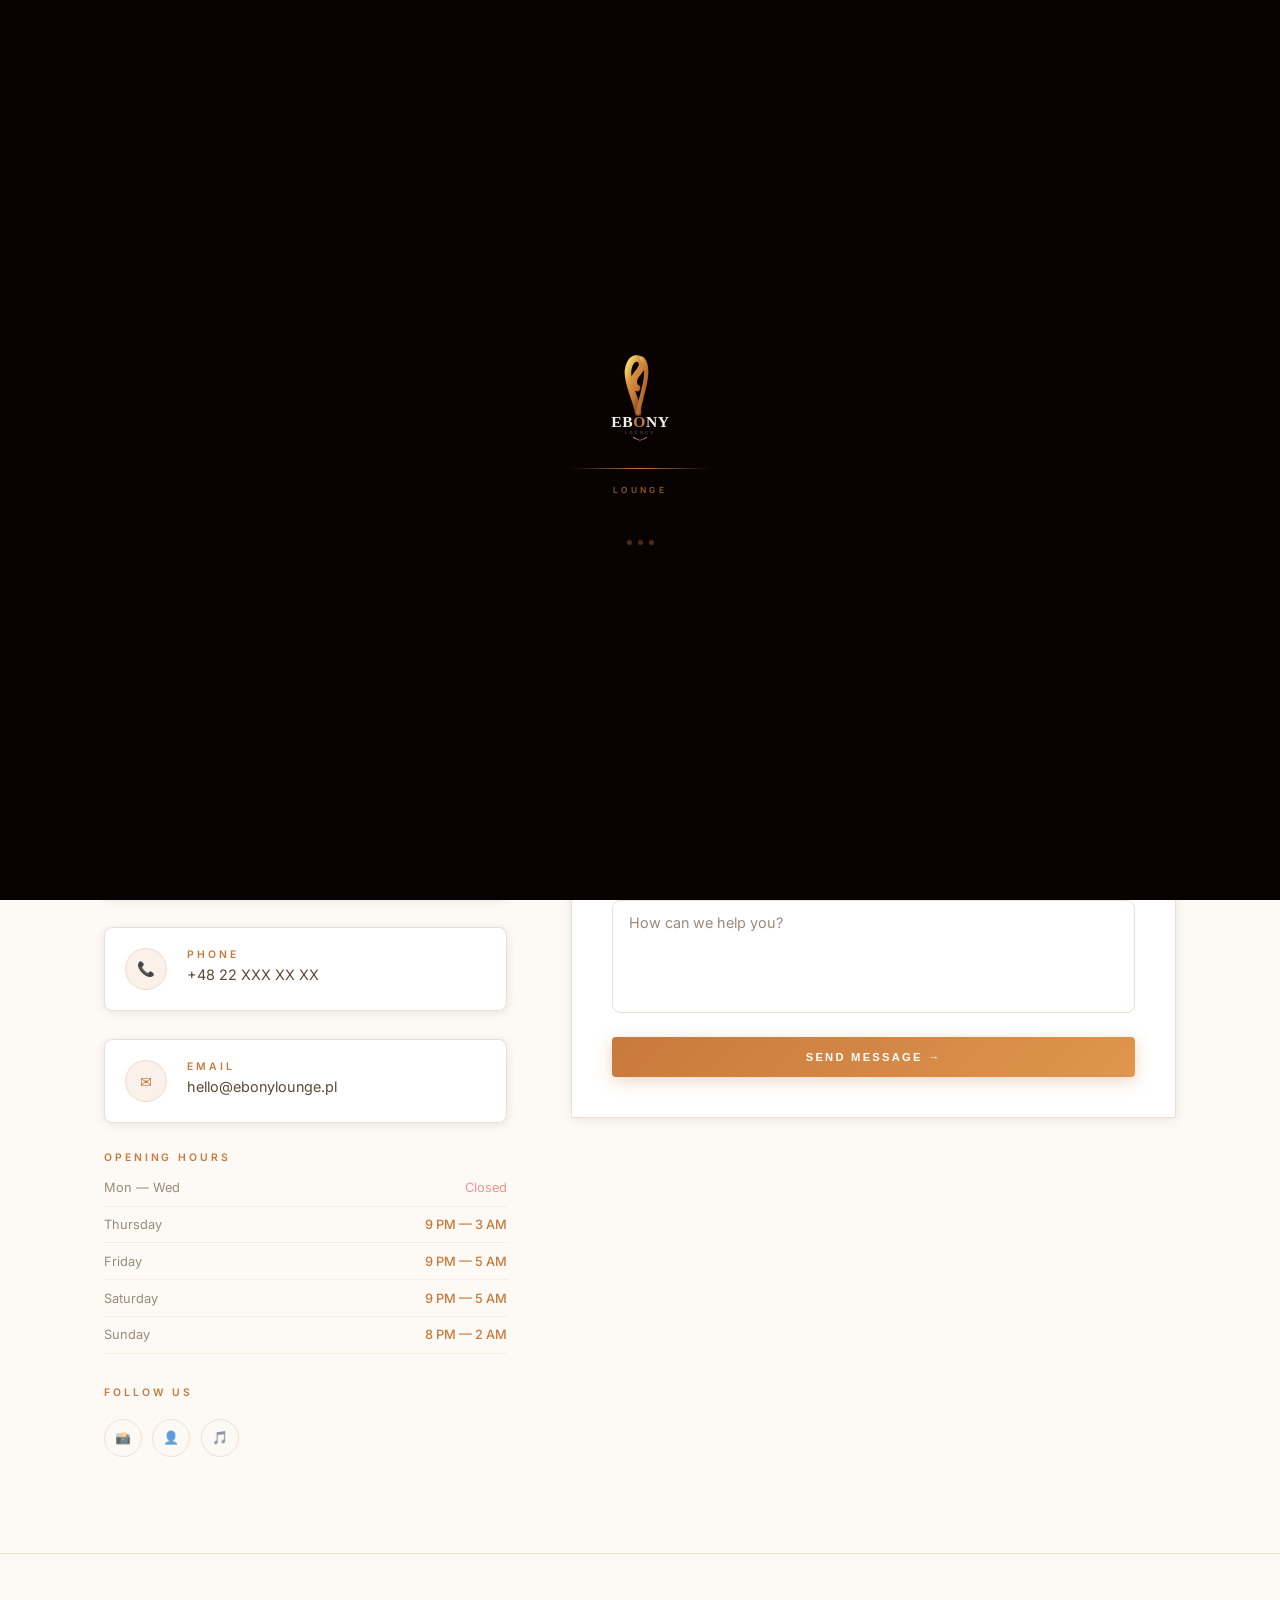
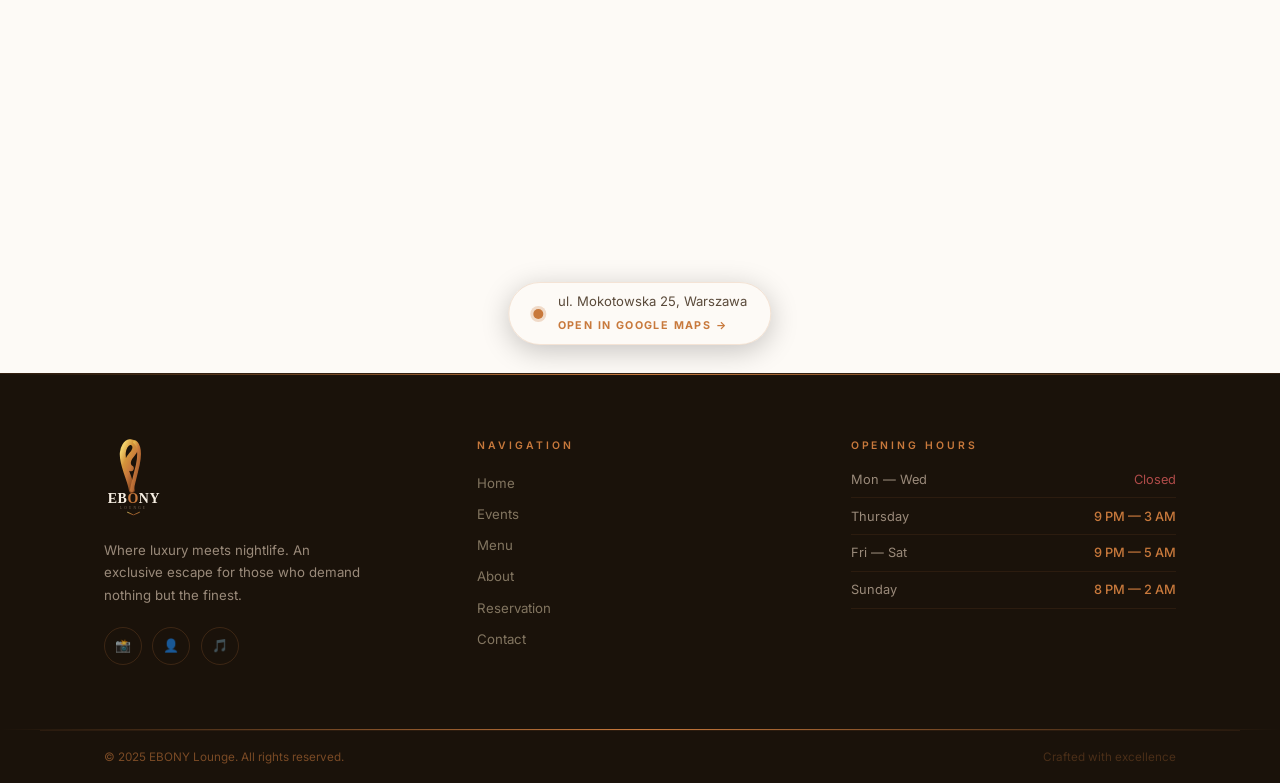
<file: contact.html>
﻿<!DOCTYPE html>
<html lang="en">
<head>
  <meta charset="UTF-8" />
  <meta name="viewport" content="width=device-width, initial-scale=1.0" />
  <title>Contact — EBONY Lounge</title>
  <link rel="stylesheet" href="css/base.css" />
  <link rel="stylesheet" href="css/contact.css" />
</head>
<body>

<nav id="navbar">
  <a href="index.html" class="nav-logo">
    <img src="img/logo-white.svg" alt="EBONY Lounge" class="logo-img" />
  </a>
  <ul class="nav-links">
    <li><a href="index.html">Home</a></li>
    <li><a href="events.html">Events</a></li>
    <li><a href="menu.html">Menu</a></li>
    <li><a href="about.html">About</a></li>
    <li><a href="contact.html">Contact</a></li>
  </ul>
  <div class="nav-cta-wrap"><a href="reservation.html" class="btn-gold nav-cta">Reserve</a></div>
  <button class="nav-toggle" onclick="toggleMenu()" aria-label="Menu"><span></span><span></span><span></span></button>
</nav>
<div class="mobile-menu" id="mobileMenu">
  <a href="index.html" onclick="closeMenu()">Home</a>
  <a href="events.html" onclick="closeMenu()">Events</a>
  <a href="menu.html" onclick="closeMenu()">Menu</a>
  <a href="about.html" onclick="closeMenu()">About</a>
  <a href="reservation.html" onclick="closeMenu()">Reserve</a>
  <a href="contact.html" onclick="closeMenu()">Contact</a>
</div>

<!-- BACK BAR -->
<div class="back-btn-bar">
  <div class="back-btn-wrap">
    <a href="index.html" class="back-btn">← Back to Home</a>
  </div>
</div>

<!-- PAGE HERO -->
<div class="page-hero">
  <div class="page-hero-bg" style="background-image:url('https://images.unsplash.com/photo-1541532713592-79a0317b6b77?w=1920&q=80')"></div>
  <div class="page-hero-overlay"></div>
  <div class="page-hero-glow"></div>
  <div class="page-hero-content">
    <span class="section-label">✦ Get in Touch</span>
    <h1 class="page-title">CONTACT</h1>
  </div>
</div>

<!-- CONTACT SECTION -->
<section class="section">
  <div class="container">
    <div class="contact-split">

      <!-- Info column -->
      <div>
        <div class="reveal">
          <p class="section-label" style="margin-bottom:0.75rem;">✦ Find Us</p>
          <h2 style="font-family:'Playfair Display',serif;font-size:clamp(1.8rem,4vw,2.8rem);font-weight:700;color:var(--text);margin-bottom:2.5rem;">
            We're here for <span class="gold-gradient">You</span>
          </h2>
        </div>

        <div class="contact-item reveal">
          <div class="contact-icon">📍</div>
          <div>
            <p class="section-label" style="margin-bottom:0.3rem;">Address</p>
            <p style="color:var(--text-soft);font-size:0.9rem;line-height:1.6;">ul. Mokotowska 25<br>00-560 Warszawa, Poland</p>
          </div>
        </div>
        <div class="contact-item reveal">
          <div class="contact-icon">📞</div>
          <div>
            <p class="section-label" style="margin-bottom:0.3rem;">Phone</p>
            <p style="color:var(--text-soft);font-size:0.9rem;">+48 22 XXX XX XX</p>
          </div>
        </div>
        <div class="contact-item reveal">
          <div class="contact-icon">✉️</div>
          <div>
            <p class="section-label" style="margin-bottom:0.3rem;">Email</p>
            <p style="color:var(--text-soft);font-size:0.9rem;">hello@ebonylounge.pl</p>
          </div>
        </div>

        <div class="reveal" style="margin-top:1rem;">
          <p class="section-label" style="margin-bottom:1rem;">Opening Hours</p>
          <ul class="hours-list">
            <li><span style="color:var(--muted);">Mon — Wed</span><span class="closed">Closed</span></li>
            <li><span style="color:var(--muted);">Thursday</span><span class="open-hours">9 PM — 3 AM</span></li>
            <li><span style="color:var(--muted);">Friday</span><span class="open-hours">9 PM — 5 AM</span></li>
            <li><span style="color:var(--muted);">Saturday</span><span class="open-hours">9 PM — 5 AM</span></li>
            <li><span style="color:var(--muted);">Sunday</span><span class="open-hours">8 PM — 2 AM</span></li>
          </ul>
        </div>

        <div class="reveal" style="margin-top:2rem;">
          <p class="section-label" style="margin-bottom:1rem;">Follow Us</p>
          <div class="social-row">
            <a href="#" class="social-btn" aria-label="Instagram">📸</a>
            <a href="#" class="social-btn" aria-label="Facebook">👤</a>
            <a href="#" class="social-btn" aria-label="TikTok">🎵</a>
          </div>
        </div>
      </div>

      <!-- Form column -->
      <div class="reveal from-right">
        <form class="card" id="contactForm" style="padding:2.5rem;border-radius:2px;" novalidate>
          <h3 style="font-family:'Playfair Display',serif;font-size:1.6rem;font-weight:700;color:var(--text);margin-bottom:1.75rem;">Send a Message</h3>

          <div class="form-grid-2">
            <div class="form-group">
              <label class="form-label" for="cName">Your Name</label>
              <input class="form-input" type="text" id="cName" placeholder="John Doe" />
              <div class="form-error" id="err-cName">Name is required</div>
            </div>
            <div class="form-group">
              <label class="form-label" for="cEmail">Email Address</label>
              <input class="form-input" type="email" id="cEmail" placeholder="your@email.com" />
              <div class="form-error" id="err-cEmail">Valid email required</div>
            </div>
          </div>

          <div class="form-group">
            <label class="form-label" for="cSubject">Subject</label>
            <select class="form-select" id="cSubject">
              <option value="">Select a subject</option>
              <option>Table Reservation</option>
              <option>Event Enquiry</option>
              <option>VIP Package</option>
              <option>Private Event / Hire</option>
              <option>Other</option>
            </select>
          </div>

          <div class="form-group">
            <label class="form-label" for="cMessage">Message</label>
            <textarea class="form-textarea" id="cMessage" rows="5" placeholder="How can we help you?"></textarea>
            <div class="form-error" id="err-cMessage">Message is required</div>
          </div>

          <button type="submit" class="btn-gold" style="width:100%;">Send Message →</button>
        </form>

        <!-- Success -->
        <div class="card hidden" id="contactSuccess" style="padding:3rem 2rem;text-align:center;border-radius:2px;">
          <div class="success-check">✓</div>
          <h3 style="font-family:'Playfair Display',serif;font-size:1.8rem;font-weight:700;color:var(--text);margin-bottom:0.75rem;">Message Sent!</h3>
          <p style="color:var(--muted);max-width:320px;margin:0 auto;line-height:1.7;">
            Thank you for reaching out. Our team will get back to you within 24 hours.
          </p>
        </div>
      </div>

    </div>
  </div>
</section>

<!-- MAP -->
<div class="map-section">
  <iframe
    class="map-iframe"
    src="https://www.google.com/maps/embed?pb=!1m18!1m12!1m3!1d2444.5263!2d21.0156!3d52.2186!2m3!1f0!2f0!3f0!3m2!1i1024!2i768!4f13.1!3m3!1m2!1s0x471ecc9f6dc6adaf%3A0xb17cb7b7fc893e0c!2sMokotowska%2025%2C%2000-560%20Warszawa%2C%20Poland!5e0!3m2!1sen!2spl!4v1700000000000"
    width="100%" height="100%" style="border:0;" allowfullscreen="" loading="lazy"
    referrerpolicy="no-referrer-when-downgrade" title="EBONY Lounge location">
  </iframe>
  <div class="map-overlay-pill">
    <span class="map-pin-dot"></span>
    <div>
      <p class="map-address">ul. Mokotowska 25, Warszawa</p>
      <a href="https://maps.google.com/?q=Mokotowska+25,+Warszawa" target="_blank" rel="noopener" class="map-link">Open in Google Maps →</a>
    </div>
  </div>
</div>

<!-- FOOTER -->
<footer>
  <div class="gold-line"></div>
  <div class="footer-grid">
    <div>
      <a href="index.html" class="nav-logo" style="display:inline-block;margin-bottom:1rem;">
        <img src="img/logo-white.svg" alt="EBONY Lounge" class="logo-img-footer" />
      </a>
      <p style="color:var(--muted);font-size:0.83rem;line-height:1.7;max-width:260px;">Where luxury meets nightlife. An exclusive escape for those who demand nothing but the finest.</p>
      <div class="social-row"><a href="#" class="social-btn">📸</a><a href="#" class="social-btn">👤</a><a href="#" class="social-btn">🎵</a></div>
    </div>
    <div>
      <p class="section-label" style="margin-bottom:1.25rem;">Navigation</p>
      <ul class="footer-nav">
        <li><a href="index.html">Home</a></li><li><a href="events.html">Events</a></li>
        <li><a href="menu.html">Menu</a></li><li><a href="about.html">About</a></li>
        <li><a href="reservation.html">Reservation</a></li><li><a href="contact.html">Contact</a></li>
      </ul>
    </div>
    <div>
      <p class="section-label" style="margin-bottom:1.25rem;">Opening Hours</p>
      <ul class="hours-list">
        <li><span style="color:var(--muted);">Mon — Wed</span><span class="closed">Closed</span></li>
        <li><span style="color:var(--muted);">Thursday</span><span class="open-hours">9 PM — 3 AM</span></li>
        <li><span style="color:var(--muted);">Fri — Sat</span><span class="open-hours">9 PM — 5 AM</span></li>
        <li><span style="color:var(--muted);">Sunday</span><span class="open-hours">8 PM — 2 AM</span></li>
      </ul>
    </div>
  </div>
  <div class="gold-line"></div>
  <div class="footer-bottom">
    <span>© 2025 EBONY Lounge. All rights reserved.</span>
    <span style="opacity:0.5;">Crafted with excellence</span>
  </div>
</footer>

<!-- Floating buttons -->
<a href="https://wa.me/48221234567" class="float-wa" target="_blank" rel="noopener" aria-label="WhatsApp">💬</a>
<button class="float-top" id="floatTop" aria-label="Back to top" onclick="window.scrollTo({top:0,behavior:'smooth'})">↑</button>

<script src="js/base.js"></script>
<script src="js/contact.js"></script>
</body>
</html>
</file>
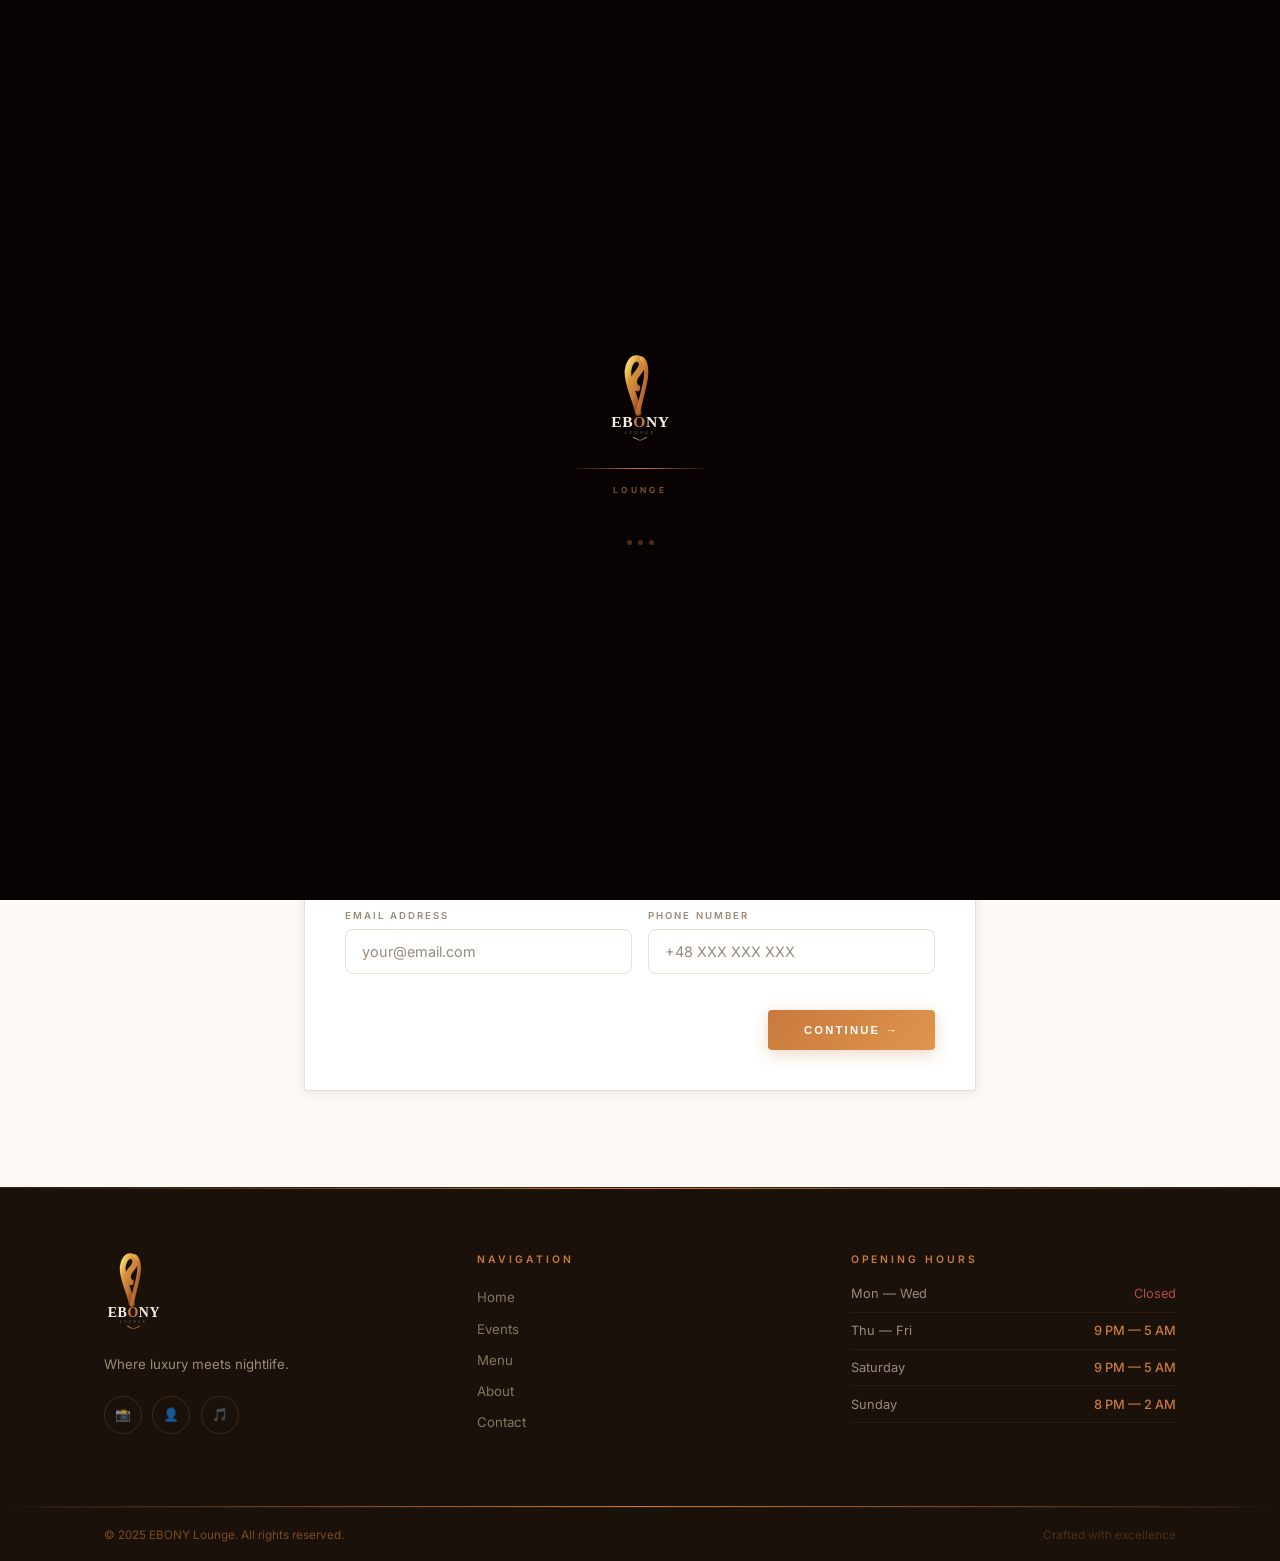
<file: reservation.html>
﻿<!DOCTYPE html>
<html lang="en">
<head>
  <meta charset="UTF-8" />
  <meta name="viewport" content="width=device-width, initial-scale=1.0" />
  <title>Reservation — EBONY Lounge</title>
  <link rel="stylesheet" href="css/base.css" />
  <link rel="stylesheet" href="css/reservation.css" />
</head>
<body data-page="reservation">

<nav id="navbar">
  <a href="index.html" class="nav-logo">
    <img src="img/logo-white.svg" alt="EBONY Lounge" class="logo-img" />
  </a>
  <ul class="nav-links">
    <li><a href="index.html">Home</a></li>
    <li><a href="events.html">Events</a></li>
    <li><a href="menu.html">Menu</a></li>
    <li><a href="about.html">About</a></li>
    <li><a href="contact.html">Contact</a></li>
  </ul>
  <div class="nav-cta-wrap"><a href="reservation.html" class="btn-gold nav-cta">Reserve</a></div>
  <button class="nav-toggle" onclick="toggleMenu()" aria-label="Menu"><span></span><span></span><span></span></button>
</nav>
<div class="mobile-menu" id="mobileMenu">
  <a href="index.html" onclick="closeMenu()">Home</a>
  <a href="events.html" onclick="closeMenu()">Events</a>
  <a href="menu.html" onclick="closeMenu()">Menu</a>
  <a href="about.html" onclick="closeMenu()">About</a>
  <a href="reservation.html" onclick="closeMenu()">Reserve</a>
  <a href="contact.html" onclick="closeMenu()">Contact</a>
</div>

<!-- BACK BAR -->
<div class="back-btn-bar">
  <div class="back-btn-wrap">
    <a href="index.html" class="back-btn">← Back to Home</a>
  </div>
</div>

<!-- PAGE HERO -->
<div class="page-hero">
  <div class="page-hero-bg" style="background-image:url('https://images.unsplash.com/photo-1551632811-561732d1e306?w=1920&q=80')"></div>
  <div class="page-hero-overlay"></div>
  <div class="page-hero-glow"></div>
  <div class="page-hero-content">
    <span class="section-label">✦ Reserve Your Experience</span>
    <h1 class="page-title">RESERVATION</h1>
  </div>
</div>

<!-- FORM -->
<section class="section">
  <div class="container" style="max-width:800px;">

    <!-- STEP INDICATOR -->
    <div class="steps">
      <div class="step-dot active" id="dot1">1</div>
      <span class="step-label active" id="lbl1">Your Info</span>
      <div class="step-connector" id="line1"></div>
      <div class="step-dot" id="dot2">2</div>
      <span class="step-label" id="lbl2">Details</span>
      <div class="step-connector" id="line2"></div>
      <div class="step-dot" id="dot3">3</div>
      <span class="step-label" id="lbl3">Review</span>
    </div>

    <!-- STEP 1 — Personal Info -->
    <div class="step-panel card" id="step1" style="padding:2.5rem;border-radius:2px;">
      <p class="section-label" style="margin-bottom:0.5rem;">Step 1 of 3</p>
      <h2 style="font-family:'Playfair Display',serif;font-size:1.8rem;font-weight:700;color:var(--text);margin-bottom:2rem;">Your Information</h2>

      <div class="form-grid-2">
        <div class="form-group">
          <label class="form-label" for="firstName">First Name</label>
          <input class="form-input" type="text" id="firstName" placeholder="John" />
          <div class="form-error" id="err-firstName">First name is required</div>
        </div>
        <div class="form-group">
          <label class="form-label" for="lastName">Last Name</label>
          <input class="form-input" type="text" id="lastName" placeholder="Doe" />
          <div class="form-error" id="err-lastName">Last name is required</div>
        </div>
      </div>
      <div class="form-grid-2">
        <div class="form-group">
          <label class="form-label" for="email">Email Address</label>
          <input class="form-input" type="email" id="email" placeholder="your@email.com" />
          <div class="form-error" id="err-email">Valid email required</div>
        </div>
        <div class="form-group">
          <label class="form-label" for="phone">Phone Number</label>
          <input class="form-input" type="tel" id="phone" placeholder="+48 XXX XXX XXX" />
          <div class="form-error" id="err-phone">Phone number is required</div>
        </div>
      </div>

      <div style="display:flex;justify-content:flex-end;margin-top:1rem;">
        <button class="btn-gold" id="nextBtn1">Continue →</button>
      </div>
    </div>

    <!-- STEP 2 — Booking Details -->
    <div class="step-panel card hidden" id="step2" style="padding:2.5rem;border-radius:2px;">
      <p class="section-label" style="margin-bottom:0.5rem;">Step 2 of 3</p>
      <h2 style="font-family:'Playfair Display',serif;font-size:1.8rem;font-weight:700;color:var(--text);margin-bottom:2rem;">Booking Details</h2>

      <div class="form-grid-2">
        <div class="form-group">
          <label class="form-label" for="date">Date</label>
          <input class="form-input" type="date" id="date" />
          <div class="form-error" id="err-date">Please select a date</div>
        </div>
        <div class="form-group">
          <label class="form-label" for="guests">Number of Guests</label>
          <select class="form-select" id="guests">
            <option value="">Select guests</option>
            <option value="1">1 Guest</option>
            <option value="2">2 Guests</option>
            <option value="3">3 Guests</option>
            <option value="4">4 Guests</option>
            <option value="5">5 Guests</option>
            <option value="6">6 Guests</option>
            <option value="7">7 Guests</option>
            <option value="8">8 Guests</option>
            <option value="9">9 Guests</option>
            <option value="10">10 Guests</option>
          </select>
          <div class="form-error" id="err-guests">Please select number of guests</div>
        </div>
      </div>

      <div class="form-group">
        <label class="form-label">Arrival Time</label>
        <div class="time-grid">
          <button class="time-slot" data-time="9:00 PM">9:00 PM</button>
          <button class="time-slot" data-time="9:30 PM">9:30 PM</button>
          <button class="time-slot" data-time="10:00 PM">10:00 PM</button>
          <button class="time-slot" data-time="10:30 PM">10:30 PM</button>
          <button class="time-slot" data-time="11:00 PM">11:00 PM</button>
          <button class="time-slot" data-time="11:30 PM">11:30 PM</button>
          <button class="time-slot" data-time="12:00 AM">12:00 AM</button>
          <button class="time-slot" data-time="12:30 AM">12:30 AM</button>
        </div>
        <div class="form-error" id="err-time">Please select an arrival time</div>
      </div>

      <div class="form-group" style="margin-top:1.5rem;">
        <label class="form-label">Table Type</label>
        <div class="table-cards">
          <button class="table-card" data-table="standard">
            <span class="table-check">✓</span>
            <div style="font-family:'Playfair Display',serif;font-size:1.05rem;font-weight:700;color:var(--text);margin-bottom:4px;">Standard Table</div>
            <div style="color:var(--gold);font-size:0.8rem;font-weight:600;margin-bottom:4px;">No minimum</div>
            <div style="color:var(--muted);font-size:0.75rem;margin-bottom:8px;">Up to 4 guests</div>
            <div class="table-perk">Prime floor access</div>
            <div class="table-perk">Cocktail service</div>
            <div class="table-perk">Reserved seating</div>
          </button>
          <button class="table-card" data-table="premium">
            <span class="table-check">✓</span>
            <div style="font-family:'Playfair Display',serif;font-size:1.05rem;font-weight:700;color:var(--text);margin-bottom:4px;">Premium Table</div>
            <div style="color:var(--gold);font-size:0.8rem;font-weight:600;margin-bottom:4px;">350 zł min.</div>
            <div style="color:var(--muted);font-size:0.75rem;margin-bottom:8px;">Up to 6 guests</div>
            <div class="table-perk">Elevated section</div>
            <div class="table-perk">Dedicated server</div>
            <div class="table-perk">Welcome drinks</div>
            <div class="table-perk">Priority entry</div>
          </button>
          <button class="table-card" data-table="vip">
            <span class="table-popular">Most Popular</span>
            <span class="table-check">✓</span>
            <div style="font-family:'Playfair Display',serif;font-size:1.05rem;font-weight:700;color:var(--text);margin-bottom:4px;">VIP Suite</div>
            <div style="color:var(--gold);font-size:0.8rem;font-weight:600;margin-bottom:4px;">850 zł min.</div>
            <div style="color:var(--muted);font-size:0.75rem;margin-bottom:8px;">Up to 10 guests</div>
            <div class="table-perk">Private booth</div>
            <div class="table-perk">Personal host</div>
            <div class="table-perk">Champagne arrival</div>
            <div class="table-perk">Priority entry</div>
            <div class="table-perk">Exclusive menu</div>
          </button>
        </div>
        <div class="form-error" id="err-table">Please select a table type</div>
      </div>

      <div class="form-group" style="margin-top:1.5rem;">
        <label class="form-label" for="notes">Special Requests (optional)</label>
        <textarea class="form-textarea" id="notes" rows="3" placeholder="Allergies, special occasions, bottle preferences..."></textarea>
      </div>

      <div style="display:flex;justify-content:space-between;margin-top:1rem;">
        <button class="btn-outline" id="backBtn2">← Back</button>
        <button class="btn-gold" id="nextBtn2">Review Booking →</button>
      </div>
    </div>

    <!-- STEP 3 — Review -->
    <div class="step-panel card hidden" id="step3" style="padding:2.5rem;border-radius:2px;">
      <p class="section-label" style="margin-bottom:0.5rem;">Step 3 of 3</p>
      <h2 style="font-family:'Playfair Display',serif;font-size:1.8rem;font-weight:700;color:var(--text);margin-bottom:2rem;">Review & Confirm</h2>

      <div class="form-grid-2">
        <div>
          <p class="section-label" style="margin-bottom:1rem;">Personal Details</p>
          <table class="review-table">
            <tr><td>Name</td><td id="rv-name">—</td></tr>
            <tr><td>Email</td><td id="rv-email">—</td></tr>
            <tr><td>Phone</td><td id="rv-phone">—</td></tr>
          </table>
        </div>
        <div>
          <p class="section-label" style="margin-bottom:1rem;">Booking Details</p>
          <table class="review-table">
            <tr><td>Date</td><td id="rv-date">—</td></tr>
            <tr><td>Time</td><td id="rv-time">—</td></tr>
            <tr><td>Guests</td><td id="rv-guests">—</td></tr>
            <tr><td>Table</td><td id="rv-table">—</td></tr>
            <tr class="hidden" id="rv-notes-row"><td>Requests</td><td id="rv-notes">—</td></tr>
          </table>
        </div>
      </div>

      <p style="color:var(--muted);font-size:0.75rem;margin-top:1.5rem;padding-top:1.5rem;border-top:1px solid var(--border);">
        By confirming, you agree to our reservation policy. A 48-hour cancellation notice is required.
      </p>

      <div style="display:flex;justify-content:space-between;margin-top:1.5rem;">
        <button class="btn-outline" id="backBtn3">← Back</button>
        <button class="btn-gold" id="submitBtn">Confirm Reservation ✓</button>
      </div>
    </div>

    <!-- SUCCESS -->
    <div class="hidden" id="success">
      <div class="success-box card" style="border-radius:2px;">
        <div class="success-check">✓</div>
        <h2 style="font-family:'Playfair Display',serif;font-size:2rem;font-weight:700;color:var(--text);margin-bottom:0.75rem;">Reservation Confirmed!</h2>
        <p style="color:var(--muted);max-width:400px;margin:0 auto 0.5rem;line-height:1.7;">
          Thank you, <strong id="success-name" style="color:var(--gold);">—</strong>. Your table at EBONY Lounge has been reserved.
        </p>
        <p style="color:var(--muted);font-size:0.85rem;margin-bottom:2rem;">
          Confirmation sent to <span id="success-email" style="color:var(--gold);">—</span>
        </p>
        <a href="index.html" class="btn-outline">← Back to Home</a>
      </div>
    </div>

  </div>
</section>

<!-- FOOTER -->
<footer>
  <div class="gold-line"></div>
  <div class="footer-grid">
    <div>
      <a href="index.html" class="nav-logo" style="display:inline-block;margin-bottom:1rem;">
        <img src="img/logo-white.svg" alt="EBONY Lounge" class="logo-img-footer" />
      </a>
      <p style="color:var(--muted);font-size:0.83rem;line-height:1.7;max-width:260px;">Where luxury meets nightlife.</p>
      <div class="social-row"><a href="#" class="social-btn">📸</a><a href="#" class="social-btn">👤</a><a href="#" class="social-btn">🎵</a></div>
    </div>
    <div>
      <p class="section-label" style="margin-bottom:1.25rem;">Navigation</p>
      <ul class="footer-nav">
        <li><a href="index.html">Home</a></li><li><a href="events.html">Events</a></li>
        <li><a href="menu.html">Menu</a></li><li><a href="about.html">About</a></li>
        <li><a href="contact.html">Contact</a></li>
      </ul>
    </div>
    <div>
      <p class="section-label" style="margin-bottom:1.25rem;">Opening Hours</p>
      <ul class="hours-list">
        <li><span style="color:var(--muted);">Mon — Wed</span><span class="closed">Closed</span></li>
        <li><span style="color:var(--muted);">Thu — Fri</span><span class="open-hours">9 PM — 5 AM</span></li>
        <li><span style="color:var(--muted);">Saturday</span><span class="open-hours">9 PM — 5 AM</span></li>
        <li><span style="color:var(--muted);">Sunday</span><span class="open-hours">8 PM — 2 AM</span></li>
      </ul>
    </div>
  </div>
  <div class="gold-line"></div>
  <div class="footer-bottom">
    <span>© 2025 EBONY Lounge. All rights reserved.</span>
    <span style="opacity:0.5;">Crafted with excellence</span>
  </div>
</footer>

<!-- Floating buttons -->
<a href="https://wa.me/48221234567" class="float-wa" target="_blank" rel="noopener" aria-label="WhatsApp">💬</a>
<button class="float-top" id="floatTop" aria-label="Back to top" onclick="window.scrollTo({top:0,behavior:'smooth'})">↑</button>

<script src="js/base.js"></script>
<script src="js/reservation.js"></script>
</body>
</html>
</file>
<file: css/base.css>
@import url('https://fonts.googleapis.com/css2?family=Playfair+Display:ital,wght@0,400;0,600;0,700;0,800;0,900;1,400&family=Inter:wght@300;400;500;600;700&family=Cormorant+Garamond:ital,wght@0,600;0,700;1,400;1,600&display=swap');

:root {
  --gold: #C8793C;
  --gold-light: #E0964E;
  --gold-dark: #924E24;
  --gold-muted: rgba(200,121,60,0.10);
  --gold-glow: rgba(200,121,60,0.25);
  /* Dark — hero, footer, nav overlay, CTA */
  --black: #0A0505;
  --dark: #1A120A;
  /* Light — content */
  --surface: #FDFAF6;
  --surface-2: #F5EFE8;
  --card: #FFFFFF;
  --border: #E8E0D4;
  --border-gold: rgba(200,121,60,0.18);
  /* Text */
  --text: #1A0E08;
  --text-soft: #5A4A3A;
  --muted: #9A8A7A;
  /* Shadows */
  --shadow-sm: 0 2px 12px rgba(26,14,8,0.07), 0 1px 4px rgba(200,121,60,0.05);
  --shadow-md: 0 8px 32px rgba(26,14,8,0.10), 0 2px 8px rgba(200,121,60,0.08);
  --shadow-lg: 0 20px 60px rgba(26,14,8,0.13), 0 4px 20px rgba(200,121,60,0.10);
  /* UI */
  --radius: 8px;
  --radius-sm: 4px;
  --transition: all 0.35s cubic-bezier(0.25,0.1,0.25,1);
}

*,*::before,*::after { box-sizing: border-box; margin: 0; padding: 0; }
html { scroll-behavior: smooth; }
body {
  background: var(--surface);
  color: var(--text);
  font-family: 'Inter', system-ui, sans-serif;
  overflow-x: hidden;
  -webkit-font-smoothing: antialiased;
}

::-webkit-scrollbar { width: 5px; }
::-webkit-scrollbar-track { background: var(--surface-2); }
::-webkit-scrollbar-thumb { background: var(--gold); border-radius: 3px; }

/* ── TYPOGRAPHY ── */
.gold-gradient {
  color: var(--gold-light) !important;
}
.shimmer {
  color: var(--gold-light) !important;
}
.section-label {
  font-size: 0.65rem;
  letter-spacing: 0.28em;
  text-transform: uppercase;
  color: var(--gold);
  font-weight: 600;
}
.gold-line {
  height: 1px;
  background: linear-gradient(90deg, transparent, var(--gold), transparent);
}

/* ── BUTTONS ── */
.btn-gold {
  display: inline-block;
  background: linear-gradient(135deg, var(--gold), var(--gold-light));
  color: #fff;
  font-weight: 700;
  font-size: 0.7rem;
  letter-spacing: 0.2em;
  text-transform: uppercase;
  padding: 14px 36px;
  border: none;
  border-radius: var(--radius-sm);
  cursor: pointer;
  text-decoration: none;
  transition: var(--transition);
  position: relative;
  box-shadow: 0 4px 16px rgba(200,121,60,0.30);
}
.btn-gold:hover {
  box-shadow: 0 8px 32px rgba(200,121,60,0.45);
  transform: translateY(-2px);
  filter: brightness(1.07);
}
.btn-gold:active { transform: translateY(0); }

.btn-outline {
  display: inline-block;
  border: 1.5px solid var(--gold);
  color: var(--gold);
  font-weight: 600;
  font-size: 0.7rem;
  letter-spacing: 0.2em;
  text-transform: uppercase;
  padding: 14px 36px;
  border-radius: var(--radius-sm);
  cursor: pointer;
  text-decoration: none;
  background: transparent;
  transition: var(--transition);
}
.btn-outline:hover {
  background: var(--gold);
  color: #fff;
  box-shadow: 0 6px 20px rgba(200,121,60,0.30);
  transform: translateY(-2px);
}

/* ── LAYOUT ── */
.container { max-width: 1200px; margin: 0 auto; padding: 0 5%; }
.section { padding: 6rem 0; background: var(--surface); }
.section-alt { padding: 6rem 0; background: var(--surface-2); }

/* ── SECTION-DARK (photo bg + overlay) ── */
.section-dark {
  position: relative;
  background-color: var(--dark);
  background-size: cover;
  background-position: center;
  background-attachment: fixed;
  overflow: hidden;
}
.section-dark::before {
  content: '';
  position: absolute;
  inset: 0;
  background: rgba(8, 4, 2, 0.78);
  pointer-events: none;
  z-index: 0;
}
.section-dark > .container,
.section-dark > div {
  position: relative;
  z-index: 1;
}
/* Text in dark sections stays light — spans with .gold-gradient/.shimmer override via !important */
.section-dark h2,
.section-dark h3,
.section-dark p,
.section-dark .team-name,
.section-dark .value-card h3 {
  color: #F7EFE3;
}
.section-dark h2 .gold-gradient,
.section-dark h2 .shimmer,
.cta-content h2 .gold-gradient,
.cta-content h2 .shimmer {
  color: var(--gold-light) !important;
}
.section-dark .muted-override { color: rgba(247,239,227,0.65); }

/* ── CARD ── */
.card {
  background: var(--card);
  border: 1px solid var(--border);
  box-shadow: var(--shadow-sm);
  transition: var(--transition);
}
.card:hover {
  border-color: var(--border-gold);
  box-shadow: var(--shadow-md);
  transform: translateY(-2px);
}

/* ── BACK BUTTON ── */
.back-btn {
  display: inline-flex;
  align-items: center;
  gap: 0.5rem;
  font-size: 0.65rem;
  letter-spacing: 0.16em;
  text-transform: uppercase;
  font-weight: 600;
  color: var(--gold);
  text-decoration: none;
  padding: 8px 16px 8px 12px;
  border: 1px solid var(--border-gold);
  border-radius: 50px;
  background: rgba(200,121,60,0.06);
  transition: var(--transition);
  cursor: pointer;
}
.back-btn:hover {
  background: var(--gold);
  color: #fff;
  border-color: var(--gold);
  box-shadow: 0 4px 14px rgba(200,121,60,0.28);
  transform: translateX(-3px);
}
.back-btn-wrap {
  padding: 1rem 5%;
  max-width: 1200px;
  margin: 0 auto;
}
.back-btn-bar {
  background: var(--surface);
  border-bottom: 1px solid var(--border);
  position: sticky;
  top: 76px;
  z-index: 39;
  margin-top: 76px; /* offset for fixed navbar — prevents dark hero showing above the bar */
}

/* ── NAVBAR ── */
#navbar {
  position: fixed;
  top: 0; left: 0; right: 0;
  z-index: 100;
  padding: 0 5%;
  height: 76px;
  display: flex;
  align-items: center;
  justify-content: space-between;
  transition: var(--transition);
}
#navbar.scrolled {
  background: rgba(253,250,246,0.97);
  backdrop-filter: blur(16px);
  border-bottom: 1px solid var(--border);
  box-shadow: 0 2px 20px rgba(26,14,8,0.07);
}
.nav-logo { text-decoration: none; display: flex; align-items: center; }
.logo-img {
  height: 52px;
  width: auto;
  display: block;
  transition: opacity 0.3s;
}
.logo-img:hover { opacity: 0.85; }
.logo-img-footer {
  height: 80px;
  width: auto;
  display: block;
}
.nav-links {
  display: flex;
  align-items: center;
  gap: 2.5rem;
  list-style: none;
}
.nav-links a {
  font-size: 0.65rem;
  letter-spacing: 0.2em;
  text-transform: uppercase;
  font-weight: 500;
  color: rgba(200,184,154,0.9);
  text-decoration: none;
  position: relative;
  transition: color 0.3s;
}
#navbar.scrolled .nav-links a { color: var(--text-soft); }
.nav-links a::after {
  content: '';
  position: absolute;
  bottom: -4px; left: 0;
  height: 1.5px; width: 0;
  background: var(--gold);
  transition: width 0.3s ease;
}
.nav-links a:hover,
.nav-links a.active { color: var(--gold); }
.nav-links a:hover::after,
.nav-links a.active::after { width: 100%; }
.nav-cta { padding: 10px 22px !important; font-size: 0.65rem !important; }

.nav-toggle {
  display: none;
  background: none;
  border: none;
  cursor: pointer;
  flex-direction: column;
  gap: 5px;
  padding: 4px;
}
.nav-toggle span {
  display: block;
  width: 24px; height: 1.5px;
  background: var(--gold);
  transition: var(--transition);
}
.nav-toggle.open span:nth-child(1) { transform: translateY(6.5px) rotate(45deg); }
.nav-toggle.open span:nth-child(2) { opacity: 0; }
.nav-toggle.open span:nth-child(3) { transform: translateY(-6.5px) rotate(-45deg); }

.mobile-menu {
  display: none;
  position: fixed;
  inset: 0;
  z-index: 99;
  background: rgba(10,5,2,0.98);
  backdrop-filter: blur(20px);
  flex-direction: column;
  align-items: center;
  justify-content: center;
  gap: 2rem;
}
.mobile-menu.open { display: flex; }
.mobile-menu a {
  font-family: 'Playfair Display', serif;
  font-size: 2.2rem;
  font-weight: 700;
  letter-spacing: 0.1em;
  text-transform: uppercase;
  color: #F7EFE3;
  text-decoration: none;
  transition: color 0.3s;
  opacity: 0;
  transform: translateY(20px);
  animation: menuItemIn 0.4s forwards;
}
.mobile-menu a:nth-child(1) { animation-delay: 0.05s; }
.mobile-menu a:nth-child(2) { animation-delay: 0.1s;  }
.mobile-menu a:nth-child(3) { animation-delay: 0.15s; }
.mobile-menu a:nth-child(4) { animation-delay: 0.2s;  }
.mobile-menu a:nth-child(5) { animation-delay: 0.25s; }
.mobile-menu a:nth-child(6) { animation-delay: 0.3s;  }
.mobile-menu a:hover { color: var(--gold); }
@keyframes menuItemIn {
  to { opacity: 1; transform: translateY(0); }
}

/* ── FOOTER ── */
footer { background: var(--dark); border-top: 1px solid rgba(200,121,60,0.15); }
.footer-grid {
  display: grid;
  grid-template-columns: repeat(3, 1fr);
  gap: 3rem;
  padding: 4rem 5%;
  max-width: 1200px;
  margin: 0 auto;
}
.footer-bottom {
  max-width: 1200px;
  margin: 0 auto;
  padding: 1.2rem 5%;
  display: flex;
  justify-content: space-between;
  align-items: center;
  gap: 1rem;
  font-size: 0.73rem;
  color: rgba(200,121,60,0.55);
  border-top: 1px solid rgba(200,121,60,0.10);
}
.social-row { display: flex; gap: 0.65rem; margin-top: 1.25rem; }
.social-btn {
  width: 38px; height: 38px;
  border-radius: 50%;
  border: 1px solid rgba(200,121,60,0.2);
  display: flex; align-items: center; justify-content: center;
  color: rgba(200,121,60,0.7);
  text-decoration: none;
  font-size: 0.8rem;
  transition: var(--transition);
}
.social-btn:hover { border-color: var(--gold); color: var(--gold); background: rgba(200,121,60,0.08); }
.footer-nav { list-style: none; }
.footer-nav li { margin-bottom: 0.7rem; }
.footer-nav a { color: rgba(200,184,154,0.6); font-size: 0.83rem; text-decoration: none; transition: color 0.3s; }
.footer-nav a:hover { color: var(--gold); }
.hours-list { list-style: none; }
.hours-list li {
  display: flex; justify-content: space-between;
  font-size: 0.8rem;
  padding-bottom: 0.65rem;
  border-bottom: 1px solid rgba(200,121,60,0.10);
  margin-bottom: 0.65rem;
  gap: 1rem;
}
.closed { color: rgba(239,100,100,0.7); }
.open-hours { color: var(--gold); font-weight: 500; }

/* ── REVEAL ANIMATIONS ── */
.reveal {
  opacity: 0;
  transform: translateY(36px);
  transition: opacity 0.75s cubic-bezier(0.25,0.1,0.25,1), transform 0.75s cubic-bezier(0.25,0.1,0.25,1);
}
.reveal.from-left  { transform: translateX(-36px); }
.reveal.from-right { transform: translateX(36px); }
.reveal.delay-1 { transition-delay: 0.1s; }
.reveal.delay-2 { transition-delay: 0.2s; }
.reveal.delay-3 { transition-delay: 0.3s; }
.reveal.delay-4 { transition-delay: 0.4s; }
.reveal.visible { opacity: 1; transform: none; }

/* ── HERO (stays dark + immersive) ── */
.hero {
  position: relative;
  height: 100vh;
  min-height: 680px;
  display: flex;
  align-items: center;
  justify-content: center;
  overflow: hidden;
  text-align: center;
}
.hero-bg {
  position: absolute; inset: 0;
  background-image: url('https://images.unsplash.com/photo-1516450360452-9312f5e86fc7?w=1920&q=90');
  background-size: cover;
  background-position: center center;
  transform: none !important;
  transition: none !important;
}
.hero-overlay {
  position: absolute; inset: 0;
  background: linear-gradient(180deg, rgba(5,3,2,0.60) 0%, rgba(5,3,2,0.30) 45%, rgba(5,3,2,0.90) 100%);
}
.hero-glow {
  position: absolute; inset: 0;
  background: radial-gradient(ellipse at 50% 55%, rgba(200,121,60,0.12) 0%, transparent 60%);
}
.hero-content { position: relative; z-index: 2; padding: 0 5%; max-width: 1000px; }
.hero-label {
  animation: fadeUp 0.7s ease both 0.2s;
  display: block; margin-bottom: 1.2rem;
}
.hero-title {
  font-family: 'Playfair Display', serif;
  font-size: clamp(2.4rem, 4.5vw, 4.2rem);
  font-weight: 900;
  letter-spacing: 0.14em;
  line-height: 1.15;
  color: #F7EFE3;
  animation: fadeUp 0.8s ease both 0.4s;
  margin-bottom: 1.5rem;
}
.hero-title .title-line {
  display: block;
  white-space: nowrap;
}
.hero-sub {
  color: #C8B89A;
  font-size: 1.05rem;
  max-width: 480px;
  margin: 0 auto 2.5rem;
  line-height: 1.7;
  animation: fadeUp 0.7s ease both 0.6s;
}
.hero-btns {
  display: flex;
  gap: 1rem;
  justify-content: center;
  flex-wrap: wrap;
  animation: fadeUp 0.7s ease both 0.75s;
}
.hero-scroll {
  position: absolute;
  bottom: 2.5rem; left: 50%;
  transform: translateX(-50%);
  z-index: 2;
}
.scroll-line {
  width: 1px; height: 60px;
  background: linear-gradient(180deg, rgba(200,121,60,0.7), transparent);
  margin: 0 auto;
  animation: scrollPulse 2s ease-in-out infinite;
}
@keyframes scrollPulse {
  0%,100% { opacity: 0.5; }
  50% { opacity: 1; }
}
.particles { position: absolute; inset: 0; z-index: 1; pointer-events: none; }
.particle {
  position: absolute;
  width: 3px; height: 3px;
  border-radius: 50%;
  background: rgba(200,121,60,0.55);
  animation: particleFloat var(--dur, 7s) ease-in-out infinite;
  animation-delay: var(--delay, 0s);
}
@keyframes particleFloat {
  0%,100% { transform: translateY(0) scale(1); opacity: 0.25; }
  50%      { transform: translateY(-28px) scale(1.4); opacity: 0.85; }
}
@keyframes fadeUp {
  from { opacity: 0; transform: translateY(28px); }
  to   { opacity: 1; transform: translateY(0); }
}

/* ── TEXT ANIMATIONS ── */
.split-words { overflow: hidden; }
.split-words .word {
  display: inline-block;
  overflow: hidden;
  vertical-align: bottom;
  margin-right: 0.22em;
}
.split-words .word-inner {
  display: inline-block;
  transform: translateY(110%);
  transition: transform 0.72s cubic-bezier(0.22,1,0.36,1);
}
.split-words .word-inner.reveal-word { transform: translateY(0); }

/* ── PAGE TITLE ── */
.page-title {
  font-family: 'Playfair Display', serif;
  font-size: clamp(3rem, 8vw, 6.5rem);
  font-weight: 900;
  color: #F7EFE3;
  letter-spacing: 0.05em;
  line-height: 1;
  margin-top: 0.75rem;
  opacity: 0;
  transform: translateY(20px);
  animation: fadeUp 0.9s cubic-bezier(0.22,1,0.36,1) both 0.5s;
}

/* ── STATS BAR ── */
.stats-bar { background: var(--surface-2); border-top: 1px solid var(--border); border-bottom: 1px solid var(--border); }
.stats-grid {
  display: grid;
  grid-template-columns: repeat(4, 1fr);
  max-width: 1200px;
  margin: 0 auto;
  padding: 2.5rem 5%;
  gap: 1rem;
}
.stat-item { text-align: center; }
.stat-value {
  font-family: 'Playfair Display', serif;
  font-size: 2.5rem;
  font-weight: 700;
  line-height: 1;
  margin-bottom: 0.3rem;
}
.stat-label { font-size: 0.6rem; letter-spacing: 0.22em; text-transform: uppercase; color: var(--muted); }

/* ── EVENTS (shared: index + events page) ── */
.events-grid { display: grid; grid-template-columns: repeat(3, 1fr); gap: 1.75rem; }
.event-card {
  border-radius: var(--radius);
  overflow: hidden;
  display: flex;
  flex-direction: column;
  background: var(--card);
  border: 1px solid var(--border);
  box-shadow: var(--shadow-sm);
  transition: var(--transition);
}
.event-card:hover {
  box-shadow: var(--shadow-lg);
  transform: translateY(-4px);
  border-color: var(--border-gold);
}
.event-card-img { position: relative; height: 220px; overflow: hidden; flex-shrink: 0; }
.event-card-img img { width: 100%; height: 100%; object-fit: cover; transition: transform 0.7s ease; }
.event-card:hover .event-card-img img { transform: scale(1.08); }
.event-img-overlay {
  position: absolute; inset: 0;
  background: linear-gradient(to top, rgba(10,5,2,0.75) 0%, transparent 55%);
}
.event-tag {
  position: absolute;
  top: 14px; left: 14px;
  font-size: 0.55rem; font-weight: 700;
  letter-spacing: 0.18em; text-transform: uppercase;
  background: var(--gold); color: #fff;
  padding: 4px 10px;
  border-radius: 50px;
}
.event-featured-tag {
  position: absolute;
  top: 14px; right: 14px;
  font-size: 0.52rem; font-weight: 700;
  letter-spacing: 0.15em; text-transform: uppercase;
  background: rgba(255,255,255,0.92); color: var(--gold-dark);
  padding: 4px 10px;
  border-radius: 50px;
}
.event-body { padding: 1.5rem; flex: 1; display: flex; flex-direction: column; }
.event-meta {
  display: flex; gap: 1rem;
  font-size: 0.62rem; color: var(--muted);
  font-weight: 600; letter-spacing: 0.10em;
  margin-bottom: 0.75rem;
}
.event-title {
  font-family: 'Playfair Display', serif;
  font-size: 1.35rem; font-weight: 700;
  color: var(--text); margin-bottom: 0.6rem;
  transition: color 0.3s;
}
.event-card:hover .event-title { color: var(--gold); }
.event-desc { font-size: 0.82rem; color: var(--muted); line-height: 1.65; flex: 1; margin-bottom: 1.2rem; }
.event-footer {
  display: flex; align-items: center;
  justify-content: space-between;
  padding-top: 1rem;
  border-top: 1px solid var(--border);
}
.event-price { font-family: 'Playfair Display', serif; font-size: 1.1rem; font-weight: 700; color: var(--gold); }
.arrow-link {
  font-size: 0.65rem; letter-spacing: 0.15em;
  text-transform: uppercase; font-weight: 700;
  color: var(--gold); text-decoration: none;
  display: inline-flex; align-items: center; gap: 0.4rem;
  transition: gap 0.3s;
}
.arrow-link:hover { gap: 0.8rem; }

/* ── ABOUT SPLIT (shared: index + about page) ── */
.about-split { display: grid; grid-template-columns: 1fr 1fr; gap: 5rem; align-items: center; }
.about-img-wrap { position: relative; }
.about-img-main { position: relative; height: 480px; overflow: hidden; border-radius: var(--radius); box-shadow: var(--shadow-lg); }
.about-img-main img { width: 100%; height: 100%; object-fit: cover; }
.about-img-overlay { position: absolute; inset: 0; background: linear-gradient(135deg, rgba(200,121,60,0.06), transparent); }
.about-img-thumb {
  position: absolute; bottom: -24px; right: -24px;
  width: 160px; height: 160px;
  border-radius: var(--radius); overflow: hidden;
  border: 4px solid var(--card);
  box-shadow: var(--shadow-md);
}
.about-img-thumb img { width: 100%; height: 100%; object-fit: cover; }
.about-corner {
  position: absolute; top: -16px; left: -16px;
  width: 80px; height: 80px;
  border: 1.5px solid var(--border-gold);
  border-radius: var(--radius);
}
.about-perks { display: flex; gap: 1.5rem; flex-wrap: wrap; margin: 1.5rem 0 2rem; }
.perk-item {
  display: flex; align-items: center;
  gap: 0.75rem; font-size: 0.85rem; color: var(--text-soft);
}
.perk-icon {
  width: 34px; height: 34px; border-radius: 50%;
  background: var(--gold-muted);
  border: 1px solid var(--border-gold);
  display: flex; align-items: center; justify-content: center;
}

/* ── MENU CARDS (shared: index preview + full menu page) ── */
.menu-cards-grid { display: grid; grid-template-columns: repeat(3, 1fr); gap: 1.5rem; }
.menu-cards-grid.cols-4 { grid-template-columns: repeat(4, 1fr); }
.menu-card {
  border-radius: var(--radius);
  overflow: hidden;
  display: flex;
  flex-direction: column;
  background: var(--card);
  border: 1px solid var(--border);
  box-shadow: var(--shadow-sm);
  transition: var(--transition);
}
.menu-card:hover {
  box-shadow: var(--shadow-lg);
  transform: translateY(-4px);
  border-color: var(--border-gold);
}
.menu-card-img { position: relative; height: 180px; overflow: hidden; flex-shrink: 0; }
.menu-card-img img { width: 100%; height: 100%; object-fit: cover; transition: transform 0.7s ease; }
.menu-card:hover .menu-card-img img { transform: scale(1.1) brightness(1.05); }
.menu-card-img-overlay { position: absolute; inset: 0; background: linear-gradient(to top, rgba(10,5,2,0.65) 0%, transparent 55%); }
.menu-card-body { padding: 1.25rem; flex: 1; display: flex; flex-direction: column; }
.menu-tags { display: flex; flex-wrap: wrap; gap: 0.4rem; margin-bottom: 0.6rem; }
.menu-tag {
  font-size: 0.52rem; font-weight: 700; letter-spacing: 0.12em;
  text-transform: uppercase; color: var(--gold);
  background: var(--gold-muted);
  border: 1px solid var(--border-gold); padding: 2px 9px;
  border-radius: 50px;
}
.menu-card-name {
  font-family: 'Playfair Display', serif;
  font-size: 1.1rem; font-weight: 700; color: var(--text);
  margin-bottom: 0.4rem; transition: color 0.3s;
}
.menu-card:hover .menu-card-name { color: var(--gold); }
.menu-card-desc { font-size: 0.76rem; color: var(--muted); line-height: 1.6; flex: 1; margin-bottom: 0.8rem; }
.menu-card-footer {
  display: flex; align-items: center; justify-content: space-between;
  padding-top: 0.75rem; border-top: 1px solid var(--border);
}
.menu-card-price { font-family: 'Playfair Display', serif; font-size: 1.05rem; font-weight: 700; color: var(--gold); }
.menu-card-cat { font-size: 0.6rem; letter-spacing: 0.1em; text-transform: uppercase; color: var(--muted); }

/* ── CTA BANNER (stays dark) ── */
.cta-banner { position: relative; padding: 8rem 5%; text-align: center; overflow: hidden; }
.cta-bg { position: absolute; inset: 0; background-image: url('https://images.unsplash.com/photo-1493225457124-a3eb161ffa5f?w=1920&q=80'); background-size: cover; background-position: center; }
.cta-overlay { position: absolute; inset: 0; background: rgba(8,4,2,0.84); }
.cta-glow { position: absolute; inset: 0; background: radial-gradient(ellipse at 50% 50%, rgba(200,100,40,0.24) 0%, rgba(140,60,20,0.10) 50%, transparent 70%); }
.cta-content { position: relative; z-index: 2; max-width: 700px; margin: 0 auto; }
.cta-content h2 { color: #F7EFE3 !important; }
.cta-content p  { color: rgba(200,184,154,0.85) !important; }

/* ── PAGE HERO (stays dark) ── */
.page-hero {
  position: relative;
  padding: 10rem 5% 5rem;
  display: flex; align-items: center; justify-content: center;
  text-align: center; overflow: hidden; min-height: 360px;
}
.page-hero-bg { position: absolute; inset: 0; background-size: cover; background-position: center; }
.page-hero-overlay { position: absolute; inset: 0; background: rgba(5,3,2,0.80); }
.page-hero-glow { position: absolute; inset: 0; background: radial-gradient(ellipse at 50% 60%, rgba(200,121,60,0.10) 0%, transparent 60%); }
.page-hero-content { position: relative; z-index: 2; }
.page-hero .section-label { color: var(--gold); }

/* ── FILTER BAR ── */
.filter-bar {
  position: sticky; top: 76px; z-index: 40;
  background: var(--surface);
  border-bottom: 1px solid var(--border);
  padding: 0.85rem 5%;
  display: flex; gap: 0.5rem; overflow-x: auto;
  box-shadow: 0 2px 12px rgba(26,14,8,0.05);
}
.filter-btn {
  padding: 8px 20px; font-size: 0.62rem;
  letter-spacing: 0.16em; text-transform: uppercase; font-weight: 600;
  background: var(--card); border: 1px solid var(--border);
  color: var(--muted); cursor: pointer;
  border-radius: 50px; white-space: nowrap;
  transition: var(--transition);
  box-shadow: var(--shadow-sm);
}
.filter-btn:hover { border-color: var(--gold); color: var(--gold); }
.filter-btn.active { background: var(--gold); border-color: var(--gold); color: #fff; box-shadow: 0 4px 14px rgba(200,121,60,0.30); }

/* ── FORMS (shared: reservation + contact) ── */
.form-group { margin-bottom: 1.25rem; }
.form-label {
  display: block; font-size: 0.6rem; letter-spacing: 0.22em;
  text-transform: uppercase; color: var(--muted);
  font-weight: 600; margin-bottom: 0.5rem;
}
.form-input, .form-select, .form-textarea {
  width: 100%;
  background: var(--card);
  border: 1.5px solid var(--border);
  color: var(--text); padding: 13px 16px;
  font-size: 0.9rem; font-family: 'Inter', sans-serif;
  border-radius: var(--radius);
  transition: border-color 0.3s, box-shadow 0.3s;
  -webkit-appearance: none; appearance: none;
}
.form-input:focus, .form-select:focus, .form-textarea:focus {
  outline: none; border-color: var(--gold);
  box-shadow: 0 0 0 3px rgba(200,121,60,0.10);
}
.form-input::placeholder, .form-textarea::placeholder { color: var(--muted); }
.form-input.error, .form-select.error, .form-textarea.error { border-color: rgba(239,68,68,0.5); }
.form-error { font-size: 0.72rem; color: rgba(220,50,50,0.8); margin-top: 4px; display: none; }
.form-error.show { display: block; }
.form-textarea { resize: none; }
.form-grid-2 { display: grid; grid-template-columns: 1fr 1fr; gap: 1rem; }

/* ── FLOATING BUTTONS ── */
.float-wa {
  position: fixed; bottom: 88px; right: 24px; z-index: 90;
  width: 52px; height: 52px; border-radius: 50%;
  background: #25D366; color: #fff;
  display: flex; align-items: center; justify-content: center;
  font-size: 1.4rem; text-decoration: none;
  box-shadow: 0 4px 20px rgba(37,211,102,0.45);
  transition: var(--transition);
  animation: fadeUp 0.6s ease both 1.5s;
}
.float-wa:hover { transform: scale(1.12); box-shadow: 0 8px 28px rgba(37,211,102,0.55); }

.float-top {
  position: fixed; bottom: 24px; right: 24px; z-index: 90;
  width: 46px; height: 46px; border-radius: 50%;
  background: var(--gold); color: #fff;
  display: flex; align-items: center; justify-content: center;
  font-size: 1rem; text-decoration: none; cursor: pointer;
  box-shadow: 0 4px 16px rgba(200,121,60,0.40);
  transition: var(--transition);
  opacity: 0; pointer-events: none;
}
.float-top.visible { opacity: 1; pointer-events: all; }
.float-top:hover { transform: translateY(-3px) scale(1.08); box-shadow: 0 8px 24px rgba(200,121,60,0.50); }

/* ── PAGE PRELOADER ── */
#preloader {
  position: fixed;
  inset: 0;
  z-index: 9999;
  background: #080302;
  display: flex;
  align-items: center;
  justify-content: center;
  flex-direction: column;
  transition: opacity 0.9s ease, visibility 0.9s ease;
}
#preloader.hide {
  opacity: 0;
  visibility: hidden;
  pointer-events: none;
}
.preloader-inner {
  display: flex;
  flex-direction: column;
  align-items: center;
  gap: 0;
}
.preloader-logo {
  height: 90px;
  width: auto;
  display: block;
  opacity: 0;
  transform: scale(0.82) translateY(12px);
  animation: preloaderLogoIn 0.9s cubic-bezier(0.22,1,0.36,1) forwards 0.15s;
}
@keyframes preloaderLogoIn {
  to { opacity: 1; transform: scale(1) translateY(0); }
}
.preloader-bar {
  width: 0;
  height: 1.5px;
  background: linear-gradient(90deg, transparent, var(--gold), transparent);
  margin-top: 1.4rem;
  animation: preloaderBarGrow 0.8s ease forwards 0.85s;
}
@keyframes preloaderBarGrow {
  to { width: 140px; }
}
.preloader-label {
  font-size: 0.52rem;
  letter-spacing: 0.42em;
  text-transform: uppercase;
  color: rgba(200,121,60,0.7);
  font-family: 'Inter', sans-serif;
  font-weight: 600;
  margin-top: 1rem;
  opacity: 0;
  animation: preloaderLabelIn 0.6s ease forwards 1.25s;
}
@keyframes preloaderLabelIn {
  to { opacity: 1; }
}
.preloader-dots {
  display: flex;
  gap: 6px;
  margin-top: 2.8rem;
}
.preloader-dots span {
  width: 5px;
  height: 5px;
  border-radius: 50%;
  background: rgba(200,121,60,0.35);
  animation: preloaderDot 1.2s ease-in-out infinite;
}
.preloader-dots span:nth-child(2) { animation-delay: 0.2s; }
.preloader-dots span:nth-child(3) { animation-delay: 0.4s; }
@keyframes preloaderDot {
  0%, 100% { opacity: 0.25; transform: scale(1); }
  50%       { opacity: 1;    transform: scale(1.4); background: rgba(200,121,60,0.85); }
}

/* ── HIDDEN UTIL ── */
.hidden { display: none !important; }

/* ── RESPONSIVE ── */
@media (max-width: 1024px) {
  .events-grid              { grid-template-columns: repeat(2,1fr); }
  .menu-cards-grid          { grid-template-columns: repeat(2,1fr); }
  .menu-cards-grid.cols-4   { grid-template-columns: repeat(2,1fr); }
  .footer-grid              { grid-template-columns: 1fr 1fr; }
  .about-split              { grid-template-columns: 1fr; }
  .about-img-wrap           { display: none; }
}
@media (max-width: 768px) {
  .nav-links, .nav-cta-wrap { display: none; }
  .nav-toggle               { display: flex; }
  .events-grid              { grid-template-columns: 1fr; }
  .stats-grid               { grid-template-columns: repeat(2,1fr); }
  .menu-cards-grid          { grid-template-columns: 1fr; }
  .menu-cards-grid.cols-4   { grid-template-columns: 1fr; }
  .form-grid-2              { grid-template-columns: 1fr; }
  .footer-grid              { grid-template-columns: 1fr; }
  .footer-bottom            { flex-direction: column; text-align: center; }
  .hero-btns                { flex-direction: column; align-items: center; }
  .back-btn-bar             { top: 76px; }
}
</file>
<file: css/contact.css>
/* ── CONTACT PAGE ── */

.contact-split { display: grid; grid-template-columns: 2fr 3fr; gap: 4rem; align-items: start; }
.contact-item {
  display: flex; align-items: flex-start; gap: 1.25rem; margin-bottom: 1.75rem;
  padding: 1.25rem;
  background: var(--card);
  border: 1px solid var(--border);
  border-radius: var(--radius);
  box-shadow: var(--shadow-sm);
  transition: var(--transition);
}
.contact-item:hover { border-color: var(--border-gold); box-shadow: var(--shadow-md); }
.contact-icon {
  width: 42px; height: 42px; border-radius: 50%;
  background: var(--gold-muted);
  border: 1px solid var(--border-gold);
  display: flex; align-items: center; justify-content: center;
  font-size: 0.9rem; flex-shrink: 0; color: var(--gold);
}
/* ── MAP EMBED ── */
.map-section {
  position: relative;
  height: 420px;
  border-top: 1px solid var(--border);
  overflow: hidden;
}
.map-iframe {
  position: absolute;
  inset: 0;
  width: 100%;
  height: 100%;
  border: 0;
  display: block;
  filter: grayscale(25%) contrast(1.05);
}
.map-overlay-pill {
  position: absolute;
  bottom: 1.75rem;
  left: 50%;
  transform: translateX(-50%);
  background: var(--bg);
  border: 1px solid var(--border-gold);
  border-radius: 50px;
  padding: 0.7rem 1.5rem;
  display: flex;
  align-items: center;
  gap: 0.9rem;
  box-shadow: 0 6px 28px rgba(0,0,0,0.22);
  white-space: nowrap;
  z-index: 2;
}
.map-pin-dot {
  width: 10px;
  height: 10px;
  border-radius: 50%;
  background: var(--gold);
  flex-shrink: 0;
  box-shadow: 0 0 0 3px rgba(200,121,60,0.25);
}
.map-address {
  font-size: 0.82rem;
  color: var(--text-soft);
  margin: 0 0 0.15rem;
  line-height: 1.2;
}
.map-link {
  font-size: 0.67rem;
  letter-spacing: 0.13em;
  text-transform: uppercase;
  font-weight: 700;
  color: var(--gold);
  text-decoration: none;
  transition: opacity 0.2s;
}
.map-link:hover { opacity: 0.75; }

/* ── RESPONSIVE ── */
@media (max-width: 1024px) {
  .contact-split { grid-template-columns: 1fr; gap: 2.5rem; }
}
</file>
<file: css/reservation.css>
/* ── RESERVATION PAGE ── */

/* Step indicator */
.steps { display: flex; align-items: center; justify-content: center; gap: 0.75rem; margin-bottom: 3rem; flex-wrap: wrap; }
.step-dot {
  width: 36px; height: 36px; border-radius: 50%;
  border: 1.5px solid var(--border);
  display: flex; align-items: center; justify-content: center;
  font-size: 0.72rem; font-weight: 700; color: var(--muted);
  transition: var(--transition);
  background: var(--card);
}
.step-dot.active { background: var(--gold); border-color: var(--gold); color: #fff; box-shadow: 0 4px 14px rgba(200,121,60,0.30); }
.step-dot.done { background: var(--gold-muted); border-color: var(--gold); color: var(--gold); }
.step-label { font-size: 0.6rem; letter-spacing: 0.15em; text-transform: uppercase; color: var(--muted); transition: color 0.3s; }
.step-label.active { color: var(--gold); font-weight: 600; }
.step-connector { width: 50px; height: 1.5px; background: var(--border); border-radius: 2px; transition: background 0.4s; }
.step-connector.done { background: var(--gold); }

/* Table type cards */
.table-cards { display: grid; grid-template-columns: repeat(3,1fr); gap: 1.25rem; }
.table-card {
  border: 1.5px solid var(--border);
  border-radius: var(--radius); padding: 1.5rem;
  cursor: pointer; position: relative;
  transition: var(--transition); background: var(--card);
  text-align: left;
  box-shadow: var(--shadow-sm);
}
.table-card:hover { border-color: var(--border-gold); box-shadow: var(--shadow-md); }
.table-card.selected { border: 2px solid var(--gold); background: rgba(200,121,60,0.04); box-shadow: 0 0 0 4px rgba(200,121,60,0.10); }
.table-popular {
  position: absolute; top: -11px; left: 50%; transform: translateX(-50%);
  background: var(--gold); color: #fff;
  font-size: 0.5rem; font-weight: 700;
  letter-spacing: 0.18em; text-transform: uppercase;
  padding: 3px 12px; white-space: nowrap;
  border-radius: 50px;
  box-shadow: 0 3px 10px rgba(200,121,60,0.30);
}
.table-perk {
  font-size: 0.68rem; color: var(--muted);
  display: flex; align-items: center; gap: 6px; margin-top: 5px;
}
.table-perk::before {
  content: ''; display: inline-block;
  width: 5px; height: 5px; border-radius: 50%;
  background: var(--gold); opacity: 0.5; flex-shrink: 0;
}
.table-check { float: right; color: var(--gold); font-size: 0.7rem; display: none; }
.table-card.selected .table-check { display: inline; }

/* Time slots */
.time-grid { display: grid; grid-template-columns: repeat(4,1fr); gap: 0.5rem; }
.time-slot {
  padding: 10px 6px; font-size: 0.65rem; font-weight: 600;
  text-align: center; border: 1.5px solid var(--border);
  border-radius: var(--radius-sm); cursor: pointer;
  background: var(--card); color: var(--muted);
  transition: var(--transition);
}
.time-slot:hover { border-color: var(--gold); color: var(--gold); background: var(--gold-muted); }
.time-slot.selected { background: var(--gold); border-color: var(--gold); color: #fff; box-shadow: 0 3px 10px rgba(200,121,60,0.25); }

/* Review table */
.review-table { width: 100%; border-collapse: collapse; font-size: 0.85rem; }
.review-table td { padding: 0.8rem 0; border-bottom: 1px solid var(--border); }
.review-table td:first-child { color: var(--muted); }
.review-table td:last-child { color: var(--text); font-weight: 500; text-align: right; }

/* Success box */
.success-box { text-align: center; padding: 4rem 2rem; }
.success-check {
  width: 72px; height: 72px; border-radius: 50%;
  border: 2px solid var(--gold); background: var(--gold-muted);
  display: flex; align-items: center; justify-content: center;
  font-size: 1.8rem; margin: 0 auto 1.5rem; color: var(--gold);
  animation: scaleIn 0.5s cubic-bezier(0.34,1.56,0.64,1) both;
}
@keyframes scaleIn { from { transform: scale(0); } to { transform: scale(1); } }

/* ── RESPONSIVE ── */
@media (max-width: 1024px) {
  .table-cards { grid-template-columns: 1fr; }
}
@media (max-width: 768px) {
  .time-grid { grid-template-columns: repeat(3,1fr); }
}
</file>
